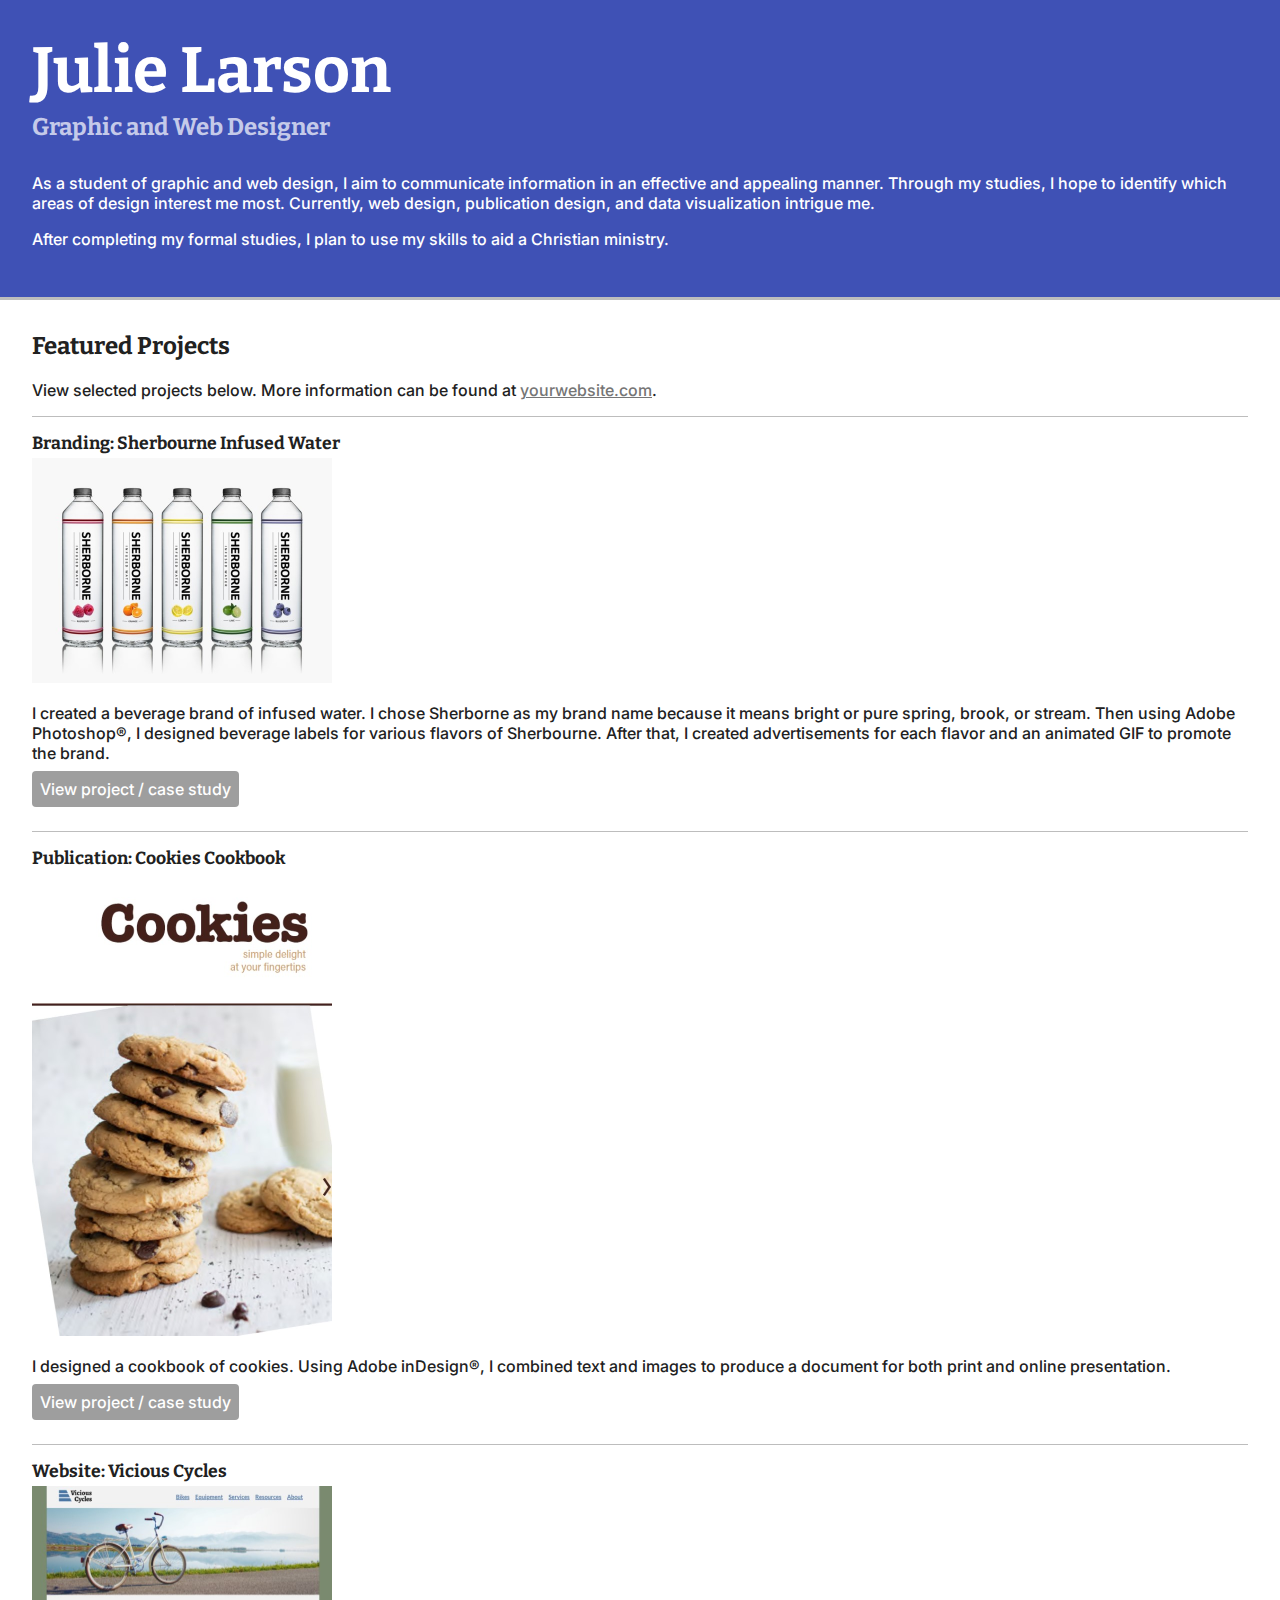
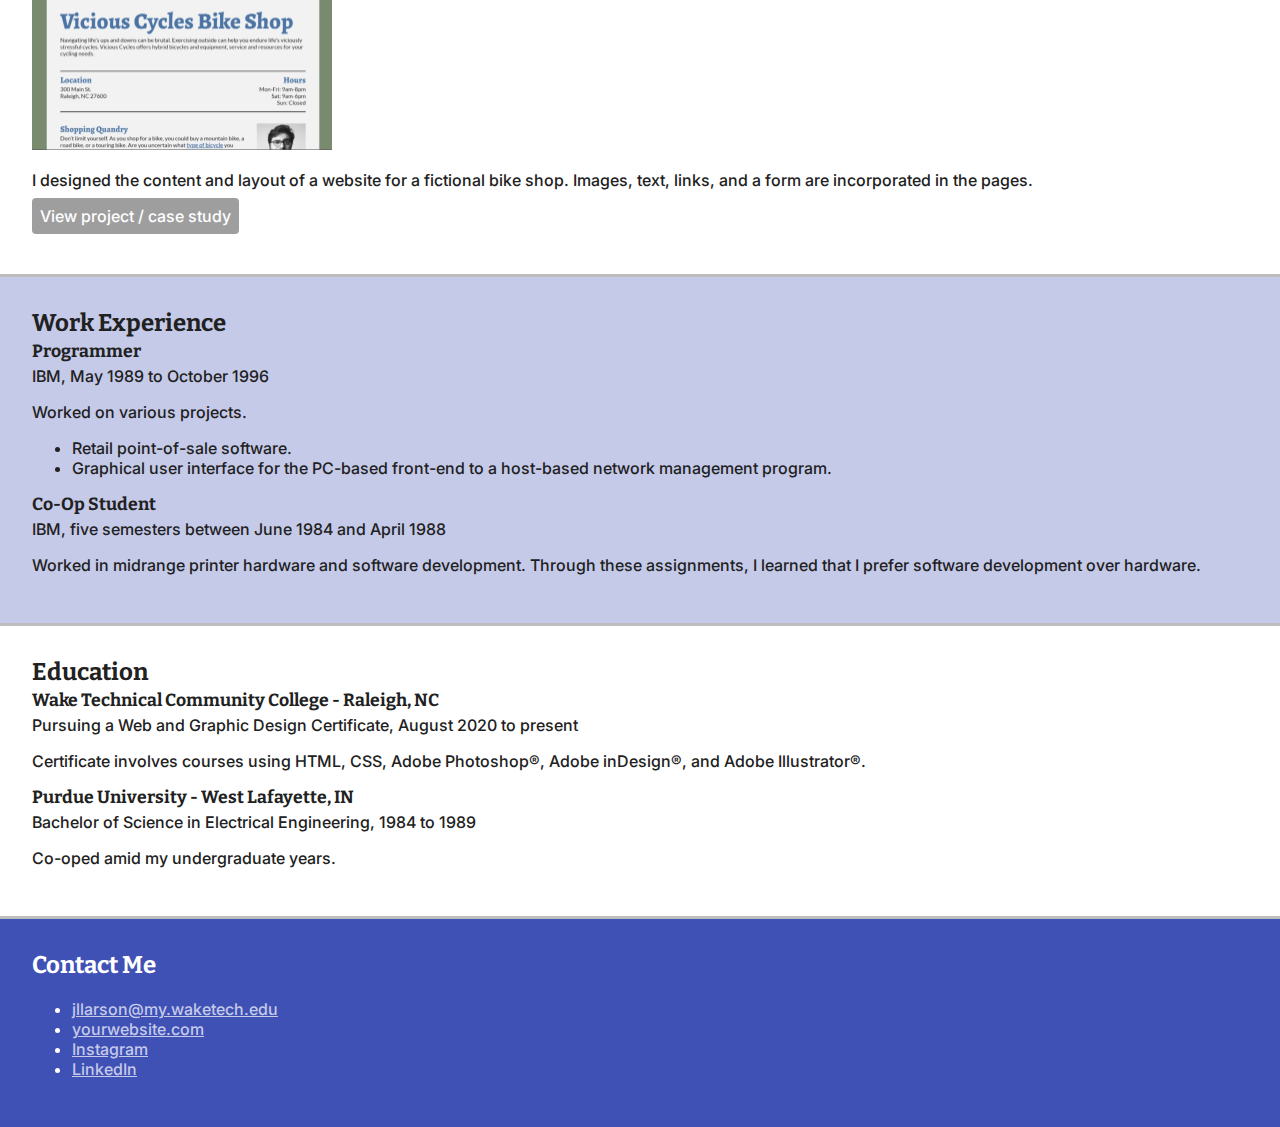
<file: ASN3/index.html>
<!DOCTYPE html>
<html lang="en">
  <head>
    <meta charset="UTF-8" />
    <meta name="viewport" content="width=device-width, initial-scale=1.0" />
    <title>Julie Larson</title>
    <link rel="stylesheet" href="css/portfolio.css" />

    <!-- Google Fonts -->
    <link rel="preconnect" href="https://fonts.googleapis.com" />
    <link rel="preconnect" href="https://fonts.gstatic.com" crossorigin />
    <link
      href="https://fonts.googleapis.com/css2?family=Inter:wght@400;500;700&family=Bitter:wght@700&display=swap"
      rel="stylesheet"
    />
  </head>
  <body>
    <main>
      <!-- About / Profile -->
      <header>
        <h1>Julie Larson</h1>
        <h2>Graphic and Web Designer</h2>
        <p>
          As a student of graphic and web design, I aim to communicate
          information in an effective and appealing manner. Through my studies,
          I hope to identify which areas of design interest me most. Currently,
          web design, publication design, and data visualization intrigue me.
        </p>
        <p>
          After completing my formal studies, I plan to use my skills to aid a
          Christian ministry.
        </p>
      </header>

      <!-- Projects / Portfolio -->
      <section class="projects">
        <h2>Featured Projects</h2>
        <p>
          View selected projects below. More information can be found at
          <a href="http://yourwebsite.com">yourwebsite.com</a>.
        </p>

        <!-- Project 1 -->
        <section class="indiv-project">
          <h3>Branding: Sherbourne Infused Water</h3>
          <img
            src="images/beverage-labels.jpg"
            alt="Five bottles with beverage labels I designed in Photoshop."
          />
          <p>
            I created a beverage brand of infused water. I chose Sherborne as my
            brand name because it means bright or pure spring, brook, or stream.
            Then using Adobe Photoshop&reg;, I designed beverage labels for
            various flavors of Sherbourne. After that, I created advertisements
            for each flavor and an animated GIF to promote the brand.
          </p>
          <a class="btn" href="#" target="_blank">View project / case study</a>
        </section>

        <!-- Project 2 -->
        <section class="indiv-project">
          <h3>Publication: Cookies Cookbook</h3>
          <img
            src="images/cookies-cookbook.jpg"
            alt="Cover of a cookies cookbook I designed in inDesign."
          />
          <p>
            I designed a cookbook of cookies. Using Adobe inDesign&reg;, I
            combined text and images to produce a document for both print and
            online presentation.
          </p>
          <a class="btn" href="#" target="_blank">View project / case study</a>
        </section>

        <!-- Project 3 -->
        <section class="indiv-project">
          <h3>Website: Vicious Cycles</h3>
          <img
            src="images/vicious-cycles-homepage.jpg"
            alt="Home page of Vicious Cycles bike shop website I designed."
          />
          <p>
            I designed the content and layout of a website for a fictional bike
            shop. Images, text, links, and a form are incorporated in the pages.
          </p>
          <a class="btn" href="#" target="_blank">View project / case study</a>
        </section>
      </section>

      <!-- Work Experience -->
      <section class="work">
        <h2>Work Experience</h2>

        <!-- Full-time -->
        <section>
          <h3>Programmer</h3>
          <p class="dates">IBM, May 1989 to October 1996</p>
          <p>Worked on various projects.</p>
          <ul>
            <li>Retail point-of-sale software.</li>
            <li>
              Graphical user interface for the PC-based front-end to a
              host-based network management program.
            </li>
          </ul>
        </section>

        <!-- Co-oping -->
        <section>
          <h3>Co-Op Student</h3>
          <p class="dates">
            IBM, five semesters between June 1984 and April 1988
          </p>
          <p>
            Worked in midrange printer hardware and software development.
            Through these assignments, I learned that I prefer software
            development over hardware.
          </p>
        </section>
      </section>

      <!-- Education & Certifications -->
      <section class="education">
        <h2>Education</h2>

        <!-- Wake Tech -->
        <section>
          <h3>Wake Technical Community College - Raleigh, NC</h3>
          <p class="dates">
            Pursuing a Web and Graphic Design Certificate, August 2020 to
            present
          </p>
          <p>
            Certificate involves courses using HTML, CSS, Adobe Photoshop&reg;,
            Adobe inDesign&reg;, and Adobe Illustrator&reg;.
          </p>
        </section>

        <!-- Purdue -->
        <section>
          <h3>Purdue University - West Lafayette, IN</h3>
          <p class="dates">
            Bachelor of Science in Electrical Engineering, 1984 to 1989
          </p>
          <p>Co-oped amid my undergraduate years.</p>
        </section>
      </section>

      <!-- Contact Info / Social Media -->
      <footer>
        <h2>Contact Me</h2>
        <ul>
          <li>
            <a href="mailto:jllarson@my.waketech.edu"
              >jllarson@my.waketech.edu</a
            >
          </li>
          <li>
            <a href="http://yourwebsite.com" target="_blank">yourwebsite.com</a>
          </li>
          <li>
            <a href="https://www.instagram.com/" target="_blank">Instagram</a>
          </li>
          <li>
            <a href="https://www.linkedin.com/" target="_blank">LinkedIn</a>
          </li>
        </ul>
      </footer>
    </main>
  </body>
</html>
</file>
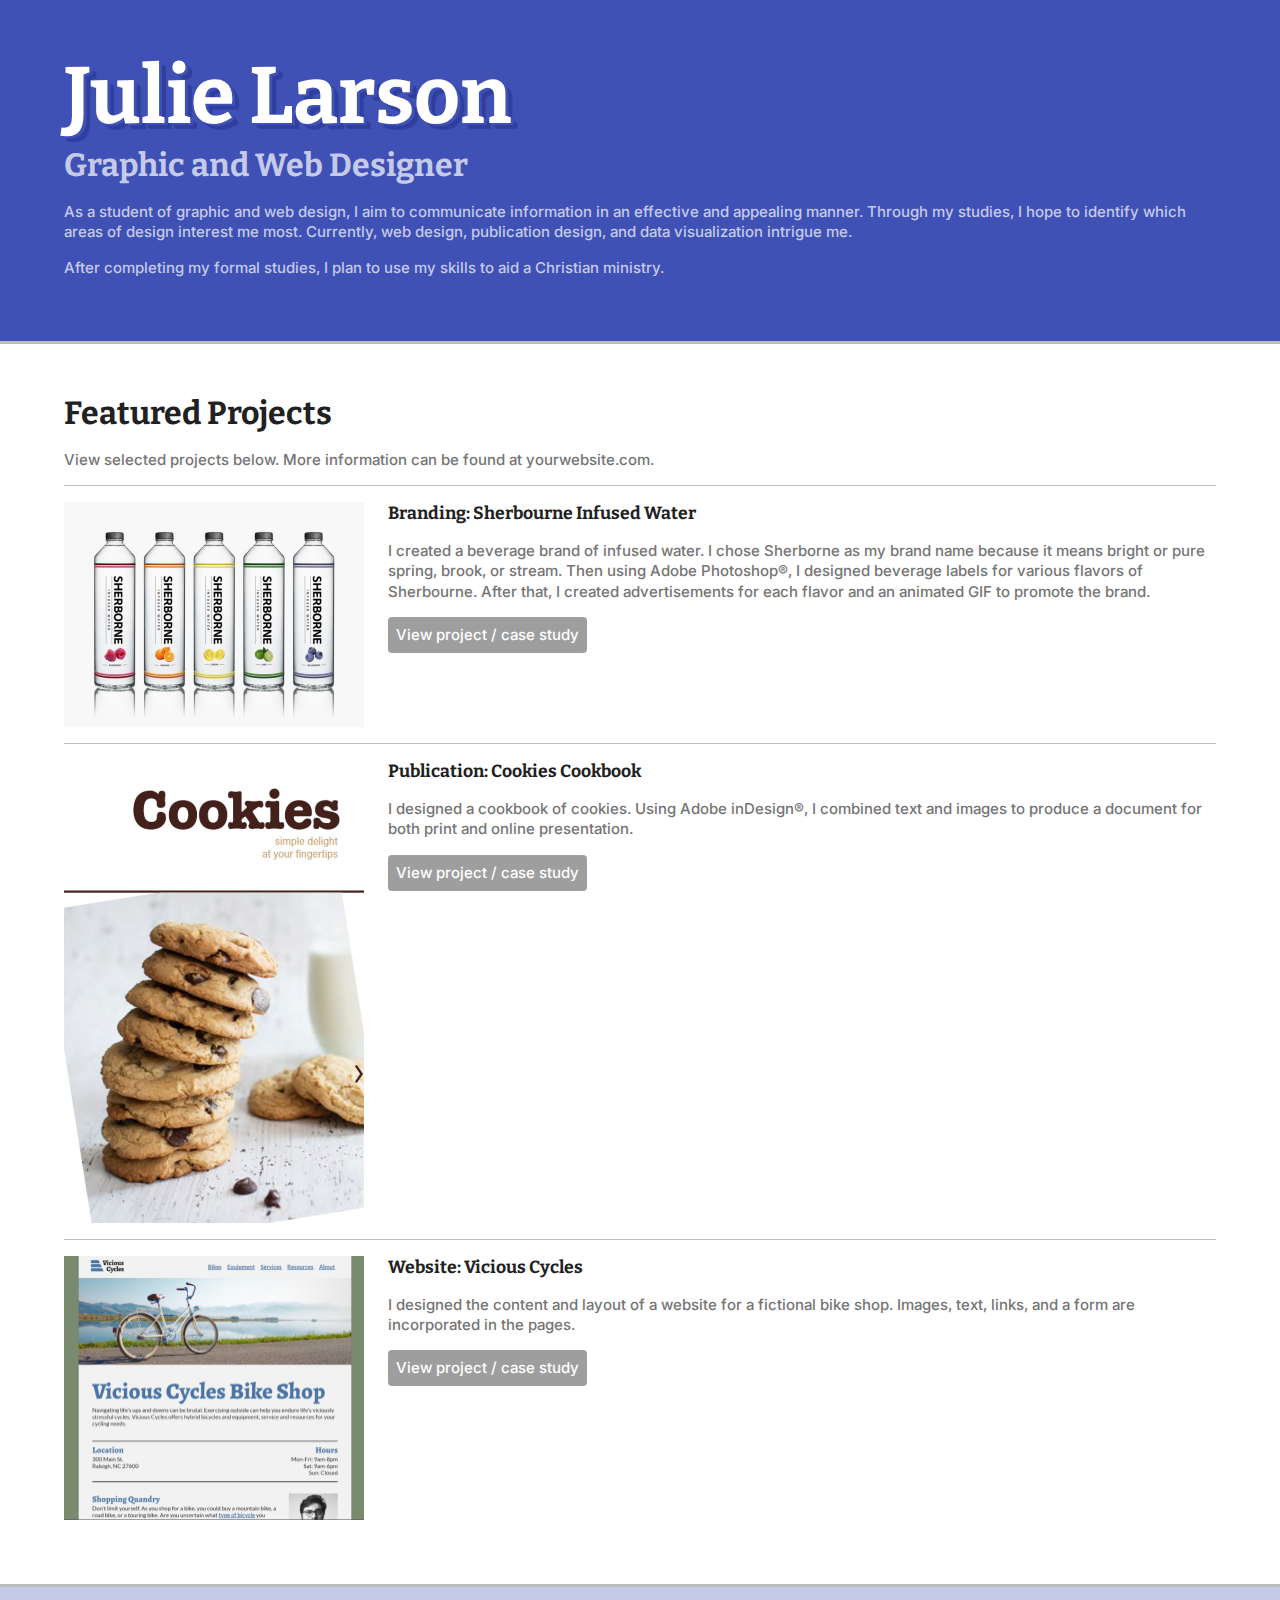
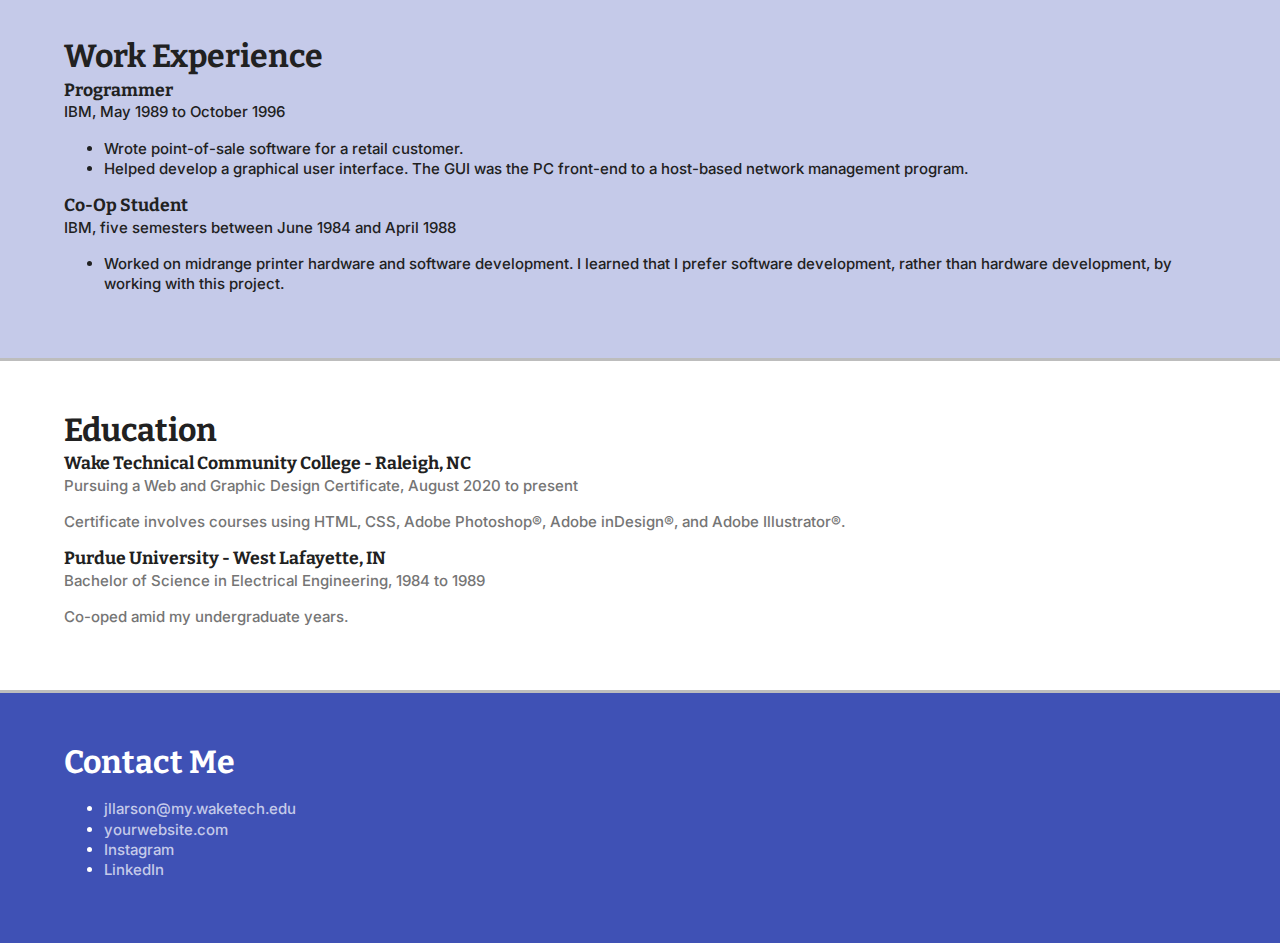
<file: ASN4/index.html>
<!DOCTYPE html>
<html lang="en">
  <head>
    <meta charset="UTF-8" />
    <meta name="viewport" content="width=device-width, initial-scale=1.0" />
    <title>Julie Larson</title>

    <!-- Google Fonts -->
    <link rel="preconnect" href="https://fonts.googleapis.com" />
    <link rel="preconnect" href="https://fonts.gstatic.com" crossorigin />
    <link
      href="https://fonts.googleapis.com/css2?family=Inter:wght@500&family=Bitter:wght@700&display=swap"
      rel="stylesheet"
    />

    <link rel="stylesheet" href="css/portfolio.css" />
  </head>
  <body>
    <main>
      <!-- About / Profile -->
      <header>
        <div class="container">
          <h1>Julie Larson</h1>
          <h2>Graphic and Web Designer</h2>
          <p>
            As a student of graphic and web design, I aim to communicate
            information in an effective and appealing manner. Through my
            studies, I hope to identify which areas of design interest me most.
            Currently, web design, publication design, and data visualization
            intrigue me.
          </p>
          <p>
            After completing my formal studies, I plan to use my skills to aid a
            Christian ministry.
          </p>
        </div>
      </header>

      <!-- Projects / Portfolio -->
      <section class="projects">
        <div class="container">
          <h2>Featured Projects</h2>
          <p>
            View selected projects below. More information can be found at
            <a href="http://yourwebsite.com">yourwebsite.com</a>.
          </p>
          <!-- Project 1 -->
          <section class="indiv-project">
            <img
              src="images/beverage-labels.jpg"
              alt="Five bottles with beverage labels I designed in Photoshop."
            />
            <h3>Branding: Sherbourne Infused Water</h3>
            <p>
              I created a beverage brand of infused water. I chose Sherborne as
              my brand name because it means bright or pure spring, brook, or
              stream. Then using Adobe Photoshop&reg;, I designed beverage
              labels for various flavors of Sherbourne. After that, I created
              advertisements for each flavor and an animated GIF to promote the
              brand.
            </p>
            <a class="btn" href="#" target="_blank"
              >View project / case study</a
            >
          </section>

          <!-- Project 2 -->
          <section class="indiv-project">
            <img
              src="images/cookies-cookbook.jpg"
              alt="Cover of a cookies cookbook I designed in inDesign."
            />
            <h3>Publication: Cookies Cookbook</h3>
            <p>
              I designed a cookbook of cookies. Using Adobe inDesign&reg;, I
              combined text and images to produce a document for both print and
              online presentation.
            </p>
            <a class="btn" href="#" target="_blank"
              >View project / case study</a
            >
          </section>

          <!-- Project 3 -->
          <section class="indiv-project">
            <img
              src="images/vicious-cycles-homepage.jpg"
              alt="Home page of Vicious Cycles bike shop website I designed."
            />
            <h3>Website: Vicious Cycles</h3>
            <p>
              I designed the content and layout of a website for a fictional
              bike shop. Images, text, links, and a form are incorporated in the
              pages.
            </p>
            <a class="btn" href="#" target="_blank"
              >View project / case study</a
            >
          </section>
        </div>
      </section>

      <!-- Work Experience -->
      <section class="work">
        <div class="container">
          <h2>Work Experience</h2>
          <!-- Full-time -->
          <section>
            <h3>Programmer</h3>
            <p class="dates">IBM, May 1989 to October 1996</p>
            <ul>
              <li>Wrote point-of-sale software for a retail customer.</li>
              <li>
                Helped develop a graphical user interface. The GUI was the PC
                front-end to a host-based network management program.
              </li>
            </ul>
          </section>
          <!-- Co-oping -->
          <section>
            <h3>Co-Op Student</h3>
            <p class="dates">
              IBM, five semesters between June 1984 and April 1988
            </p>
            <ul>
              <li>
                Worked on midrange printer hardware and software development. I
                learned that I prefer software development, rather than hardware
                development, by working with this project.
              </li>
            </ul>
          </section>
        </div>
      </section>

      <!-- Education & Certifications -->
      <section class="education">
        <div class="container">
          <h2>Education</h2>
          <!-- Wake Tech -->
          <section>
            <h3>Wake Technical Community College - Raleigh, NC</h3>
            <p class="dates">
              Pursuing a Web and Graphic Design Certificate, August 2020 to
              present
            </p>
            <p>
              Certificate involves courses using HTML, CSS, Adobe
              Photoshop&reg;, Adobe inDesign&reg;, and Adobe Illustrator&reg;.
            </p>
          </section>
          <!-- Purdue -->
          <section>
            <h3>Purdue University - West Lafayette, IN</h3>
            <p class="dates">
              Bachelor of Science in Electrical Engineering, 1984 to 1989
            </p>
            <p>Co-oped amid my undergraduate years.</p>
          </section>
        </div>
      </section>

      <!-- Contact Info / Social Media -->
      <footer>
        <div class="container">
          <h2>Contact Me</h2>
          <ul>
            <li>
              <a href="mailto:jllarson@my.waketech.edu"
                >jllarson@my.waketech.edu</a
              >
            </li>
            <li>
              <a href="http://yourwebsite.com" target="_blank"
                >yourwebsite.com</a
              >
            </li>
            <li>
              <a href="https://www.instagram.com/" target="_blank">Instagram</a>
            </li>
            <li>
              <a href="https://www.linkedin.com/" target="_blank">LinkedIn</a>
            </li>
          </ul>
        </div>
      </footer>
    </main>
  </body>
</html>
</file>
<file: ASN3/css/portfolio.css>
/* Color Palette generated by Material Palette
https://www.materialpalette.com/indigo/grey
#303F9F - Dark Blue
#3F51B5 - Medium Blue
#C5CAE9 - Light Blue
#FFFFFF - White
#9E9E9E - Light Gray
#212121 - Almost Black
#757575 - Dark Gray
#BDBDBD - Very Light Gray
---------------------------------*/

/* Global Styles 
---------------------------------*/
body {
  color: #212121;
  background-color: #ffffff;
  margin: 0;
  font-family: Inter, sans-serif;
  font-weight: 500;
}

h1,
h2,
h3 {
  font-family: Bitter, serif;
  font-weight: 700;
  margin: 0;
  padding-bottom: 0.25rem;
}
h1 {
  font-size: 4rem;
}
h2 {
  font-size: 1.5rem;
}
h3 {
  font-size: 1.1rem;
}
/* Note: Video says if using bkd image, make it 1400px to 2000px wide. Make thumbnails 600px wide. */
img {
  width: 300px;
}
a {
  color: #757575;
}
a:hover {
  text-decoration: none;
}
p.dates {
  margin-top: 0;
  margin-bottom: 0;
}

/* Profile 
---------------------------------*/
header {
  background-color: #3f51b5;
  color: #ffffff;
  padding: 2rem;
  border-style: solid;
  border-width: 0 0 3px 0;
  border-color: #bdbdbd;
}
header h2 {
  color: #c5cae9;
  padding-bottom: 1rem;
}

/* Projects 
---------------------------------*/
.projects {
  padding: 2rem;
  border-style: solid;
  border-width: 0 0 3px 0;
  border-color: #bdbdbd;
}
.projects .btn {
  color: #ffffff;
  background-color: #9e9e9e;
  text-decoration: none;
  padding: 0.5rem;
  border-radius: 0.25rem;
}
.projects .btn:hover {
  background-color: #757575;
}
.indiv-project {
  padding-bottom: 2rem;
  border-style: solid;
  border-width: 1px 0 0 0;
  border-color: #bdbdbd;
}
.indiv-project:last-child {
  padding-bottom: 1rem;
}
.indiv-project h3 {
  padding-top: 1rem;
}

/* Work Experience 
---------------------------------*/
.work {
  background-color: #c5cae9;
  padding: 2rem;
  border-style: solid;
  border-width: 0 0 3px 0;
  border-color: #bdbdbd;
}

/* Education 
---------------------------------*/
.education {
  padding: 2rem;
  border-style: solid;
  border-width: 0 0 3px 0;
  border-color: #bdbdbd;
}

/* Contact Info
---------------------------------*/
footer {
  background-color: #3f51b5;
  color: #ffffff;
  padding: 2rem;
}

footer a {
  color: #c5cae9;
}
</file>
<file: ASN4/css/portfolio.css>
/* Color Palette generated by Material Palette
https://www.materialpalette.com/indigo/grey
#303F9F - Dark Blue. Dark primary color. Same as rgb(48, 63, 159). 
#3F51B5 - Medium Blue. Primary color. 
#C5CAE9 - Light Blue. Light primary color.
#FFFFFF - White. Text and icons.
#9E9E9E - Light Gray. Accent color.
#212121 - Almost Black. Primary text.
#757575 - Dark Gray. Secondary text.
#BDBDBD - Very Light Gray. Divider color.
---------------------------------*/

/* Global Styles 
---------------------------------*/

/* Box Model Fix */
:root {
  box-sizing: border-box;
}
*,
::before,
::after {
  box-sizing: inherit;
}

body {
  color: #212121;
  background-color: #ffffff;
  margin: 0;
  padding: 0;
  font-family: Inter, sans-serif;
  font-size: 15px;
  line-height: 1.35;
  font-weight: 500;
}
h1,
h2,
h3 {
  font-family: Bitter, serif;
  font-weight: 700;
  margin: 0;
}
h1 {
  font-size: 5rem;
  line-height: 1.2;

  /* 3D effect with dark blue */
  text-shadow: 3px 2px #3f51b5, 5px 4px rgba(48, 63, 159, 0.75),
    6px 5px rgba(48, 63, 159, 0.8), 7px 6px rgba(48, 63, 159, 0.85);

  /* Subtle shading with dark blue 
  text-shadow: 4px 6px 4px rgba(48, 63, 159, 1),
    6px 8px 6px rgba(48, 63, 159, 0.9), 8px 10px 7px rgba(48, 63, 159, 0.9);
  */
}
h2 {
  font-size: 2rem;
}
h3 {
  font-size: 1.1rem;
}
img {
  width: 300px;
}
a {
  text-decoration: none;
}
a:hover {
  text-decoration: underline;
}
p.dates {
  margin-top: 0;
  margin-bottom: 1rem;
}
.container {
  width: 90%;
  margin: 0 auto;
  padding: 3rem 0;
}

/* Profile 
---------------------------------*/
header {
  background-color: #3f51b5;
  color: #ffffff;
  border-style: solid;
  border-width: 0 0 3px 0;
  border-color: #bdbdbd;
}
header h2,
p {
  color: #c5cae9;
}

/* Projects 
---------------------------------*/
.projects {
  border-style: solid;
  border-width: 0 0 3px 0;
  border-color: #bdbdbd;
}
.projects p,
a {
  color: #757575;
}
.projects a:hover {
  color: #212121;
}
.projects .btn {
  color: #ffffff;
  background-color: #9e9e9e;
  text-decoration: none;
  padding: 0.5rem;
  border-radius: 0.25rem;
  display: inline-block;
}
.projects .btn:hover {
  background-color: #757575;
  color: #ffffff;
}
.indiv-project {
  overflow: hidden;
  border-style: solid;
  border-width: 1px 0 0 0;
  border-color: #bdbdbd;
  padding: 1rem 0;
}
.indiv-project img {
  float: left;
  margin-right: 1.5rem;
}
@media (orientation: portrait) {
  .indiv-project img {
    margin-bottom: 1rem;
  }
}

/* Work Experience 
---------------------------------*/
.work {
  background-color: #c5cae9;
  border-style: solid;
  border-width: 0 0 3px 0;
  border-color: #bdbdbd;
}
.work p {
  color: #212121;
}

/* Education 
---------------------------------*/
.education {
  border-style: solid;
  border-width: 0 0 3px 0;
  border-color: #bdbdbd;
}
.education p {
  color: #757575;
}

/* Contact Info
---------------------------------*/
footer {
  background-color: #3f51b5;
  color: #ffffff;
}
footer a {
  color: #c5cae9;
}
footer a:hover {
  color: #ffffff;
}
</file>
